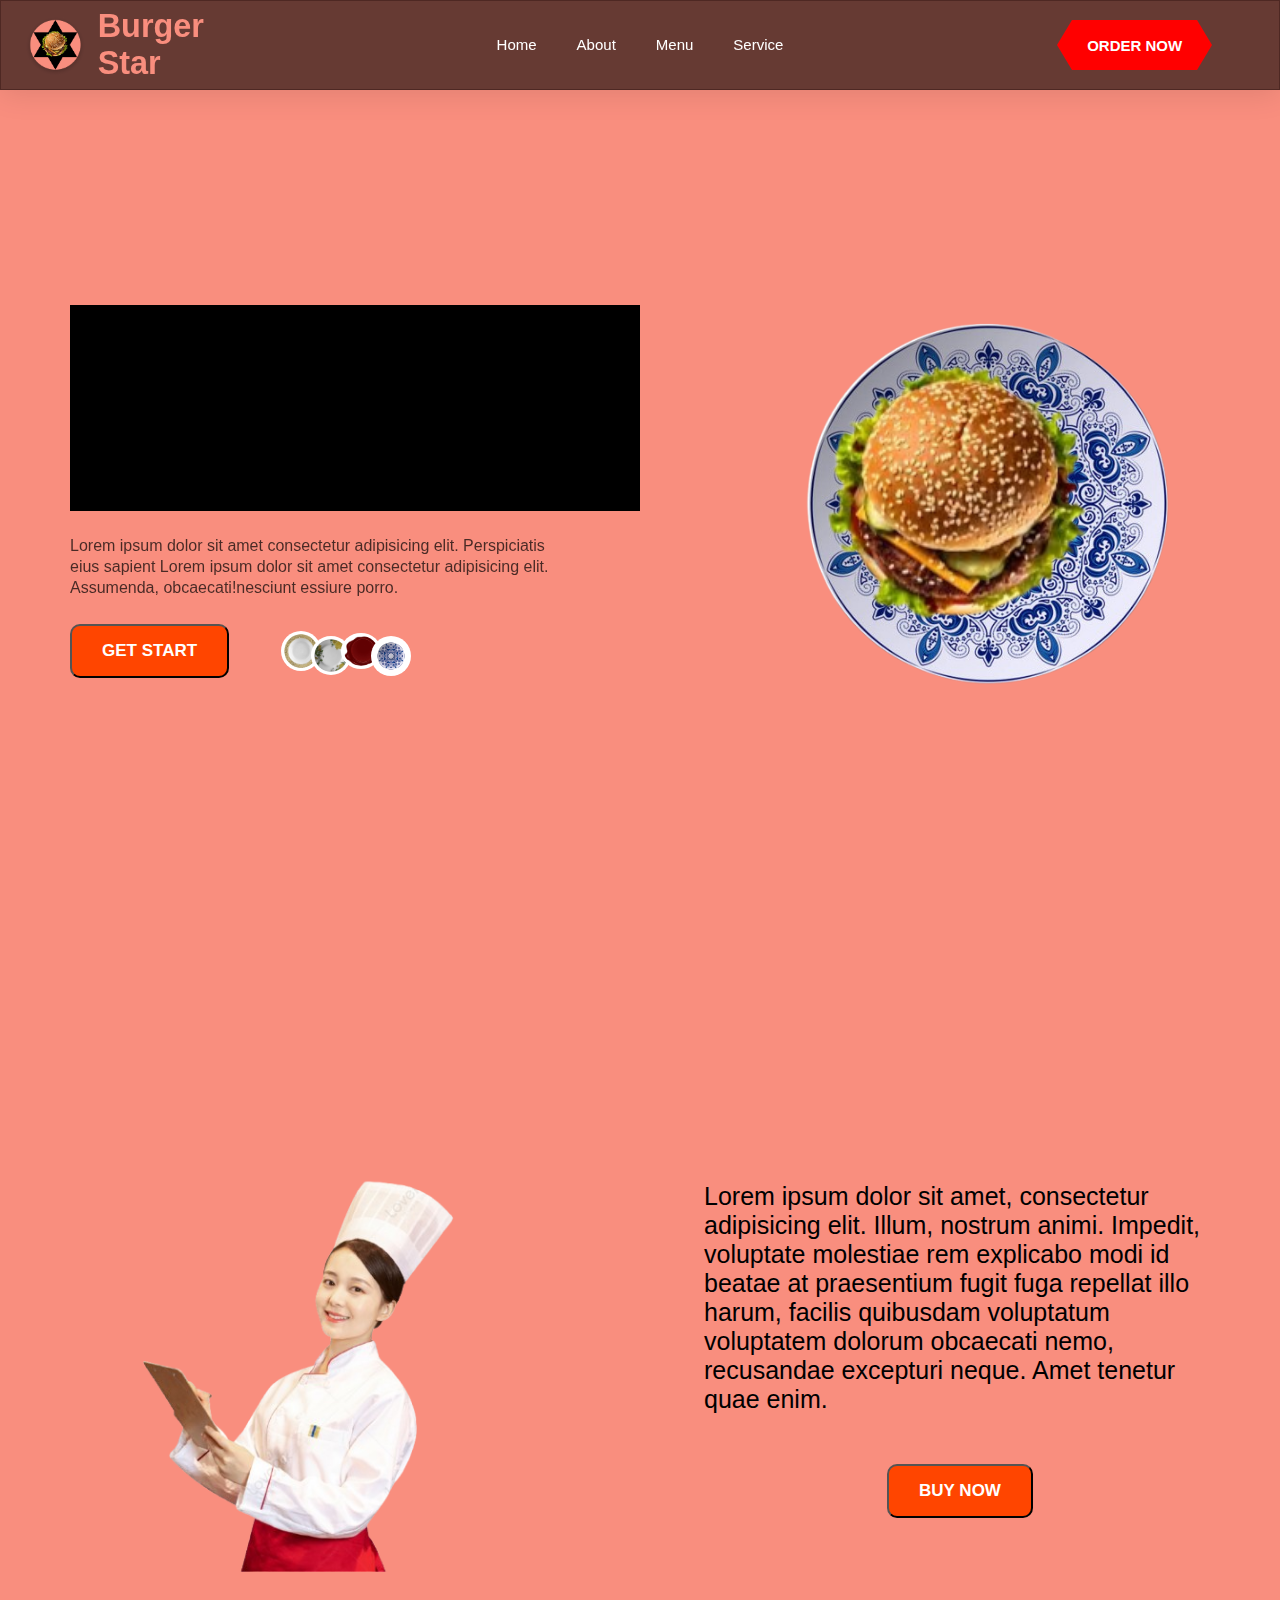
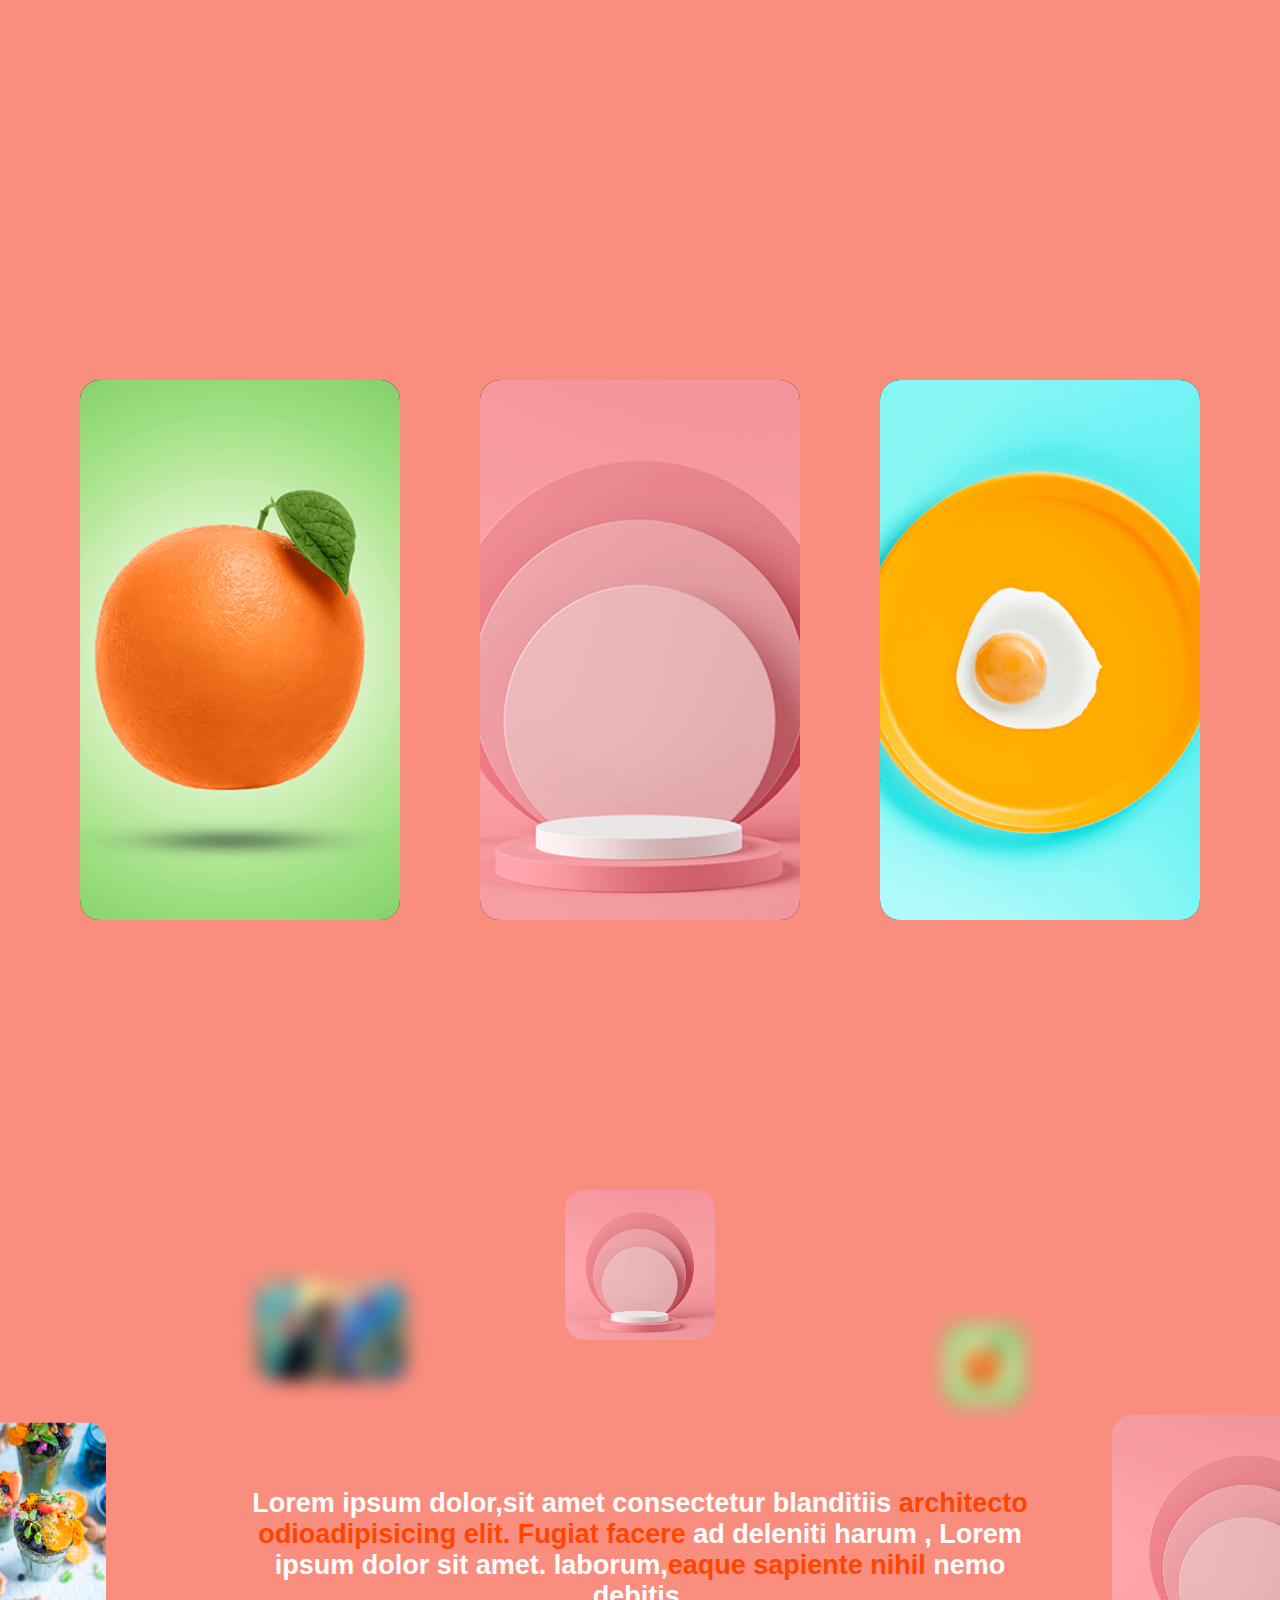
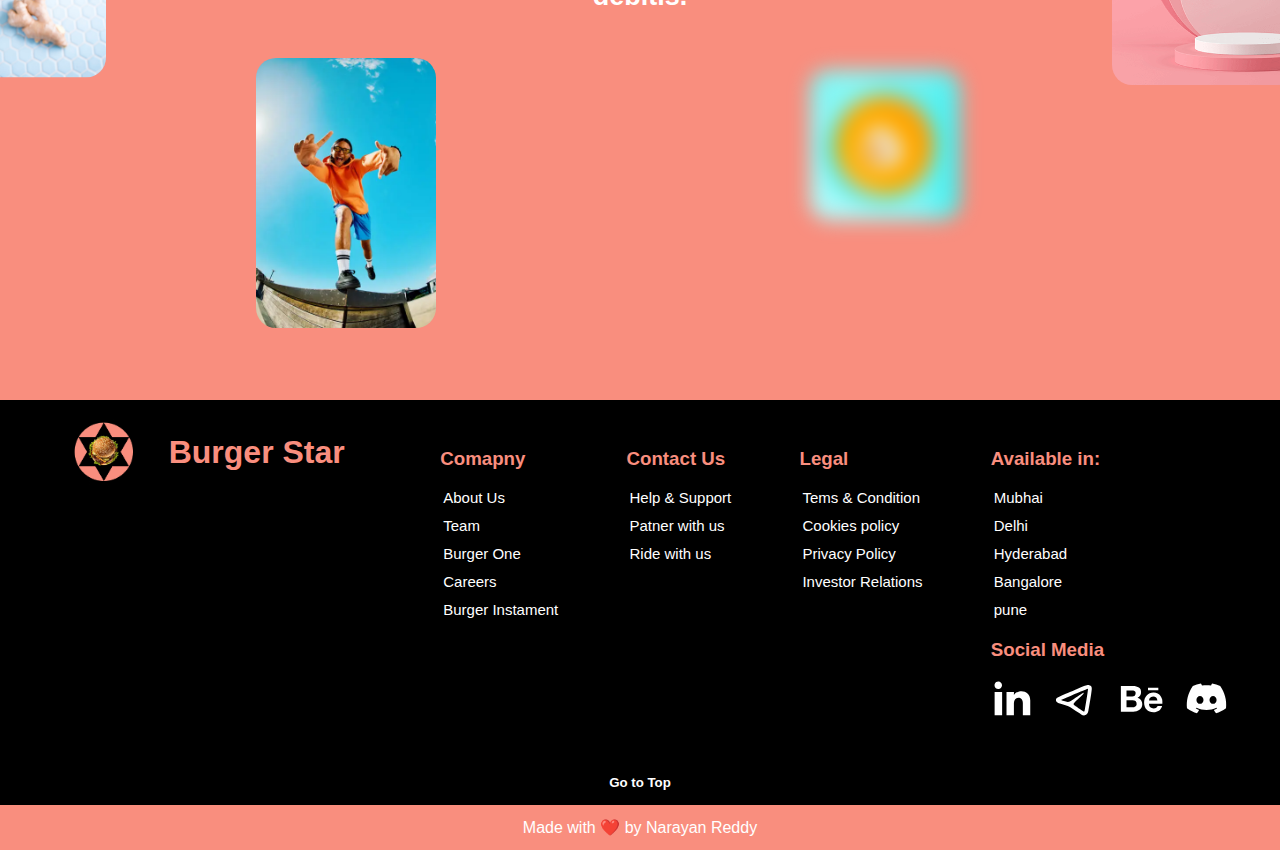
<file: restrurant/index.html>
<!DOCTYPE html>
<html lang="en">

<head>
    <meta charset="UTF-8">
    <meta name="viewport" content="width=device-width, initial-scale=1.0">
    <title>Restrurant</title>
    <link rel="stylesheet" href="style.css">
</head>

<body>
    <div class="main">
        <div id="go-to-top" class="page1">
            <div class="nav flex">
                <div class="nav-icon flex">
                    <div class="logo-burger">
                        <div class="logo-section flex">
                            <img class="logo" src="./imgaes/logo.png" alt="">
                        </div>
                        <img class="small-icon" src="./imgaes/burger.png" alt="">
                    </div>
                    <h1>Burger Star</h1>
                </div>
                <div class="menu">
                    <ul>
                        <li><a href="index.html">Home</a></li>
                        <li><a href="about.html">About</a></li>
                        <li><a href="menu.html">Menu</a></li>
                        <li><a href="#service-sec">Service</a></li>
                    </ul>
                    <div class="close-icon">
                        <img src="./imgaes/close-large-line.svg" alt="">
                    </div>
                </div>
                <div class="menu-show-btn">
                    <img src="./imgaes/menu-line.svg" alt="">
                </div>
                <div class="orderbtn flex">
                    <a class="as_btn">Order Now</a>
                </div>
            </div>
            <div class="hero-sec">
                <div class="left flex-c">
                    <div class="main-heading">
                        <h1 class="main-text">Burger Restaurant</h1>
                        <div class="rect"></div>
                    </div>
                    <p>Lorem ipsum dolor sit amet consectetur adipisicing elit. Perspiciatis <br>
                        eius sapient Lorem ipsum dolor sit amet consectetur adipisicing elit. <br>
                        Assumenda, obcaecati!nesciunt essiure porro.</p>
                    <div class="img-btn flex">
                        <button class="btn">Get start</button>
                        <div class="all-imgs flex">
                            <img class="img1" src="./imgaes/empty-plate1.png" alt="">
                            <img class="img2" src="./imgaes/empty-plate2.png" alt="">
                            <img class="img3" src="./imgaes/empty.plate3.png" alt="">
                            <img class="img4" src="./imgaes/plate.png" alt="">
                        </div>
                    </div>
                    <div class="box-sec">
                        <div class="rectangular"></div>
                    </div>
                </div>
                <div class="right">
                    <div class="plate-change">
                        <img class="plate" src="./imgaes/plate.png" alt="">
                    </div>
                    <div class="img flex">
                        <img class="burger position" src="./imgaes/burger.png" alt="">
                        <img class="burger1 position" src="./imgaes/burger1.png" alt="">
                    </div>
                </div>

            </div>
        </div>
        <div class="page2 " id="about-sec">
            <div class="left-img flex">
                <img src="./imgaes/stap-member.png" alt="">
            </div>
            <div class="right-text flex-c ">
                <h1>Lorem ipsum dolor sit amet, <span>consectetur adipisicing elit. Illum,</span> nostrum animi.
                    Impedit, voluptate
                    molestiae rem explicabo modi id beatae at praesentium fugit fuga repellat illo harum, facilis
                    quibusdam voluptatum voluptatem dolorum obcaecati nemo, recusandae excepturi neque. Amet tenetur
                    quae enim.</h1>
                <button class="btn">Buy Now</button>
            </div>
        </div>
        <div class="page4 flex" id="service-sec">
            <div class="card_container card_container1">

                <div class=" overlay1 blackoverlay flex-c">
                    <h3>Lorem ipsum <span class="span">dolor sit amet</span> consectetur.</h3>
                    <button class="btn">learn now</button>
                </div>
                <div class="card card1" index="1">
                    <img src="./imgaes/orange.png" alt="">
                </div>
            </div>
            <div class="card_container card_container2">
                <div class="card card2" index="2">
                    <img src="./imgaes/circle.png" alt="">
                </div>
                <div class="blackoverlay overlay2 flex-c">
                    <h3>Lorem ipsum <span class="span">dolor sit amet</span> consectetur.</h3>
                    <button class="btn">learn now</button>
                </div>
            </div>
            <div class="card_container card_container3">
                <div class="card card3" index="3">
                    <img src="./imgaes/egg.png" alt="">
                </div>
                <div class="blackoverlay overlay3 flex-c">
                    <h3>Lorem ipsum <span class="span">dolor sit amet</span> consectetur.</h3>
                    <button class="btn">learn now</button>
                </div>
            </div>
        </div>
        <div class="page5 flex">
            <h3>Lorem ipsum dolor,sit amet consectetur blanditiis <span> architecto odioadipisicing elit.
                    Fugiat facere</span> ad deleniti harum
                , Lorem ipsum dolor sit amet. laborum,<span>eaque sapiente nihil </span> nemo debitis.</h3>
            <img style="width:180px;" class="imgblur imgblur1" src="./imgaes/image2.webp" alt="">
            <img style="width: 150px; " class="imgblur imgblur2" src="./imgaes/circle.png" alt="">
            <img style="width:270px;" class="imgblur imgblur3" src="./imgaes/circle.png" alt="">
            <img style="width:150px;" class="imgblur imgblur4" src="./imgaes/egg.png" alt="">
            <img style="width:80px;" class="imgblur imgblur5" src="./imgaes/orange.png" alt="">
            <img style="width:150px;" class="imgblur imgblur6" src="./imgaes/image1.webp" alt="">
            <img style="width:170px;" class="imgblur imgblur7" src="./imgaes/ice-creem.avif" alt="">
        </div>
        <div class="footer-sec flex-c">
            <div class="footer-child flex">
                <div class="logo-with-name flex">
                    <div class="center-logo flex">
                        <img class="star-logo" src="./imgaes/logo.png" alt="">
                        <img class="burger-for-icon" src="./imgaes/burger.png" alt="">
                    </div>
                    <h1>Burger Star</h1>
                </div>
                <div class="footer-details">
                    <div class="company-details">
                        <h3>Comapny</h3>
                        <ul>
                            <li><a href="">About Us</a></li>
                            <li><a href="">Team</a></li>
                            <li><a href="">Burger One</a></li>
                            <li><a href="">Careers</a></li>
                            <li><a href="">Burger Instament</a></li>
                        </ul>
                    </div>
                    <div class="company-details ">
                        <h3>Contact Us </h3>
                        <ul>
                            <li><a href="">Help & Support</a></li>
                            <li><a href="">Patner with us</a></li>
                            <li><a href="">Ride with us</a></li>

                        </ul>
                    </div>
                    <div class="company-details ">
                        <h3>Legal</h3>
                        <ul>
                            <li><a href="">Tems & Condition</a></li>
                            <li><a href="">Cookies policy</a></li>
                            <li><a href="">Privacy Policy</a></li>
                            <li><a href="">Investor Relations</a></li>
                        </ul>
                    </div>
                    <div class="company-details ">
                        <h3>Available in:</h3>
                        <ul>
                            <li><a href="">Mubhai</a></li>
                            <li><a href="">Delhi</a></li>
                            <li><a href="">Hyderabad</a></li>
                            <li><a href="">Bangalore</a></li>
                            <li><a href="">pune</a></li>
                        </ul>
                        <h3 class="social-text">Social Media</h3>
                        <div class="social-media">
                            <a href=""><img src="./imgaes/linkedin-fill.svg" alt=""></a>
                            <a href=""><img src="./imgaes/telegram-2-line.svg" alt=""></a>
                            <a href=""><img src="./imgaes/behance-fill.svg" alt=""></a>
                            <a href=""><img src="./imgaes/discord-fill.svg" alt=""></a>
                        </div>
                    </div>
                </div>
            </div>
            <div class="footer-btn flex">
                <div class="h5text flex">
                    <h5 class="top"><a href="#go-to-top">Go to Top</a></h5>
                </div>
                <button class="btn top-part"><a href="#go-to-top">top</a></button>
            </div>
            <div class="footer-last-part flex">
                <p>Made with ❤️ by Narayan Reddy</p>
            </div>
        </div>
    </div>
    <script src="https://cdnjs.cloudflare.com/ajax/libs/gsap/3.12.5/gsap.min.js"
        integrity="sha512-7eHRwcbYkK4d9g/6tD/mhkf++eoTHwpNM9woBxtPUBWm67zeAfFC+HrdoE2GanKeocly/VxeLvIqwvCdk7qScg=="
        crossorigin="anonymous" referrerpolicy="no-referrer"></script>
    <script src="script.js"></script>
</body>

</html>
</file>
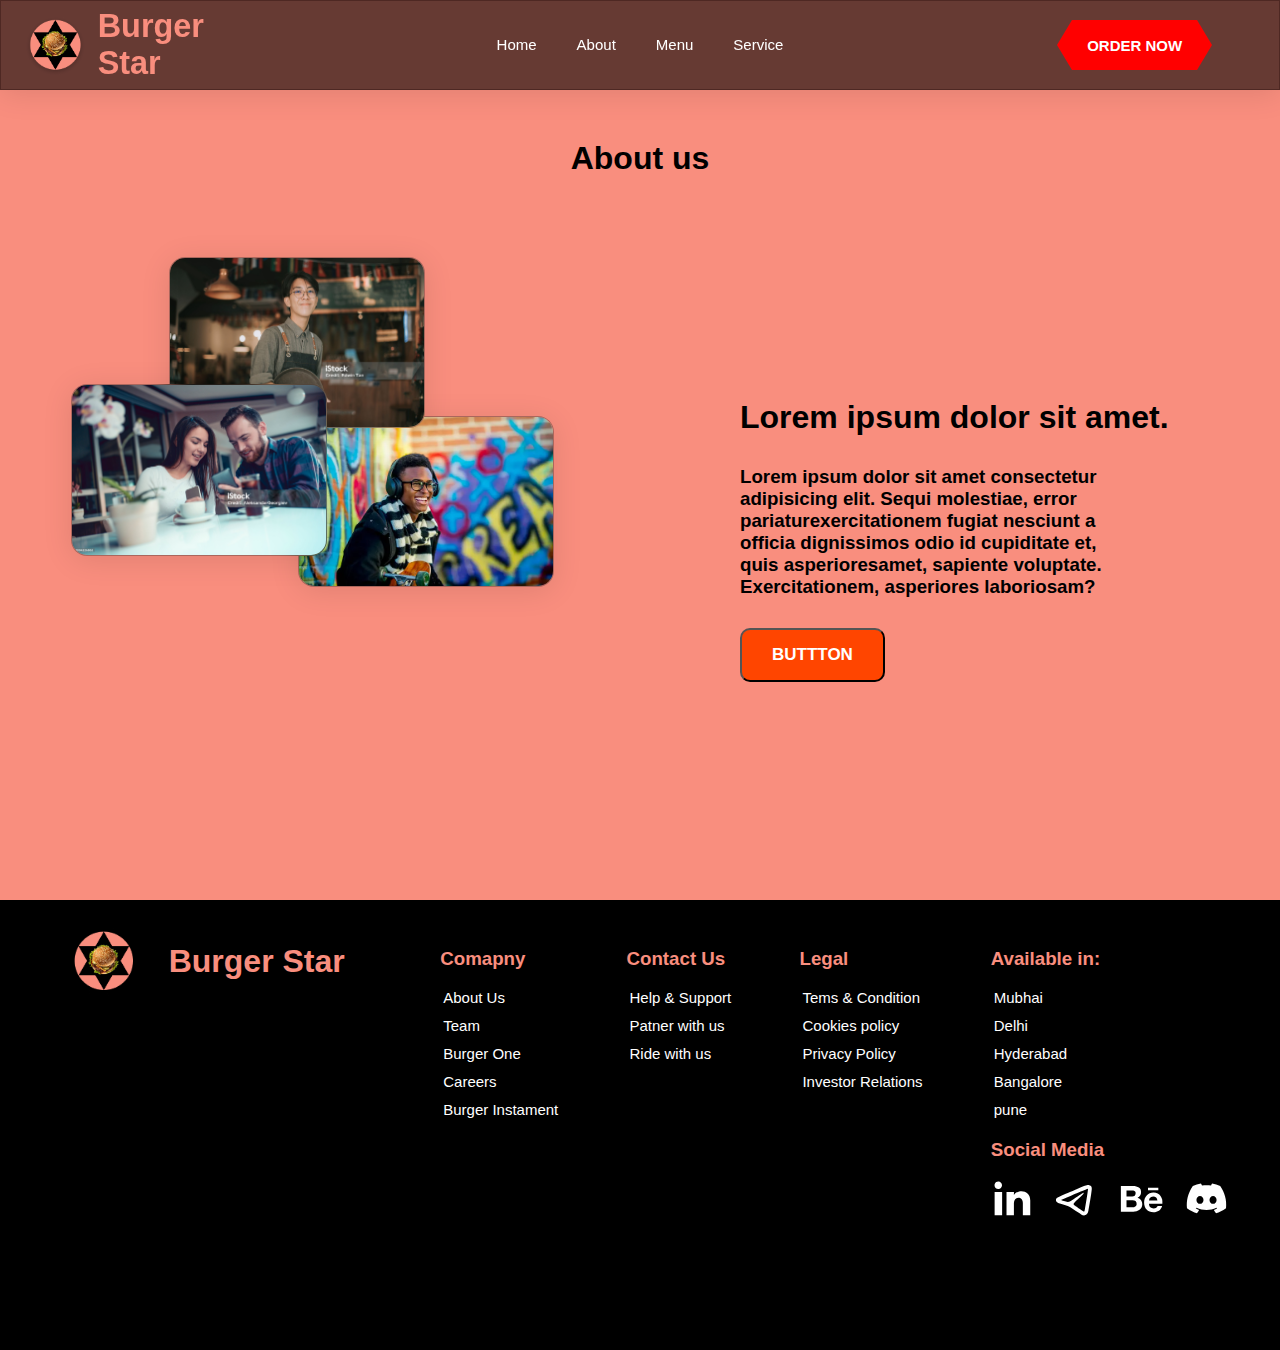
<file: restrurant/about.html>
<!DOCTYPE html>
<html lang="en">

<head>
    <meta charset="UTF-8">
    <meta name="viewport" content="width=device-width, initial-scale=1.0">
    <title>Document</title>
    <link rel="stylesheet" href="about.css">
</head>

<body>
    <div class="main">
        <div class="page1">
            <div class="nav flex">
                <div class="nav-icon flex">
                   <div class="logo-burger">
                   <div class="logo-section flex">
                    <img class="logo" src="./imgaes/logo.png" alt="">
                   </div>
                    <img class="small-icon" src="./imgaes/burger.png" alt="">
                   </div>
                    <h1>Burger Star</h1>
                </div>
                <div class="menu">
                    <ul>
                        <li><a href="index.html">Home</a></li>
                        <li><a href="about.html">About</a></li>
                        <li><a href="menu.html">Menu</a></li>
                        <li><a href="#service-sec">Service</a></li>
                    </ul>
                </div>
                <div class="orderbtn flex">
                    <a class="as_btn">Order Now</a>
                </div>
            </div>
            <div class="middle flex">
                <a href="">
                    <h1 class="about-name">About us</h1>
                </a>
            </div>
            <div class="hero-sec">
                <div class="left">
                    <img class=" image image1" src="./imgaes/image1.webp" alt="">
                    <img class=" image image2" src="./imgaes/image4.jpg" alt="">
                    <img class=" image image3" src="./imgaes/image3.jpg" alt="">
                </div>
                <div class="right flex-c">
                    <h1>Lorem ipsum dolor sit amet.</h1>
                    <h3>Lorem ipsum dolor sit amet consectetur adipisicing elit. Sequi molestiae, error
                        pariaturexercitationem fugiat nesciunt a officia dignissimos odio id cupiditate et, quis
                        asperioresamet, sapiente voluptate. Exercitationem, asperiores laboriosam?</h3>
                    <button class="btn">buttton</button>
                </div>
            </div>
        </div>
        <div class="footer-sec flex">
            <div class="logo-with-name flex">
                <div class="center-logo flex">
                 <img class="star-logo" src="./imgaes/logo.png" alt="">
                 <img class="burger-for-icon" src="./imgaes/burger.png" alt="">
                </div>
                 <h1>Burger Star</h1>
             </div>
            <div class="footer-details flex">
                <div class="company-details ">
                    <h3>Comapny</h3>
                    <ul>
                        <li><a href="">About Us</a></li>
                        <li><a href="">Team</a></li>
                        <li><a href="">Burger One</a></li>
                        <li><a href="">Careers</a></li>
                        <li><a href="">Burger Instament</a></li>
                    </ul>
                </div>
                <div class="company-details ">
                    <h3>Contact Us </h3>
                    <ul>
                        <li><a href="">Help & Support</a></li>
                        <li><a href="">Patner with us</a></li>
                        <li><a href="">Ride with us</a></li>

                    </ul>
                </div>
                <div class="company-details ">
                    <h3>Legal</h3>
                    <ul>
                        <li><a href="">Tems & Condition</a></li>
                        <li><a href="">Cookies policy</a></li>
                        <li><a href="">Privacy Policy</a></li>
                        <li><a href="">Investor Relations</a></li>
                    </ul>
                </div>
                <div class="company-details ">
                    <h3>Available in:</h3>
                    <ul>
                        <li><a href="">Mubhai</a></li>
                        <li><a href="">Delhi</a></li>
                        <li><a href="">Hyderabad</a></li>
                        <li><a href="">Bangalore</a></li>
                        <li><a href="">pune</a></li>
                    </ul>
                    <h3 class="social-text">Social Media</h3>
                   <div class="social-media">
                    <a href=""><img src="./imgaes/linkedin-fill.svg" alt=""></a>
                    <a href=""><img src="./imgaes/telegram-2-line.svg" alt=""></a>
                    <a href=""><img src="./imgaes/behance-fill.svg"alt=""></a>
                   <a href=""><img src="./imgaes/discord-fill.svg" alt=""></a>
                   </div>
                </div>
            </div>
        </div>
    </div>
    <script src="script.js"></script>
</body>

</html>
</file>
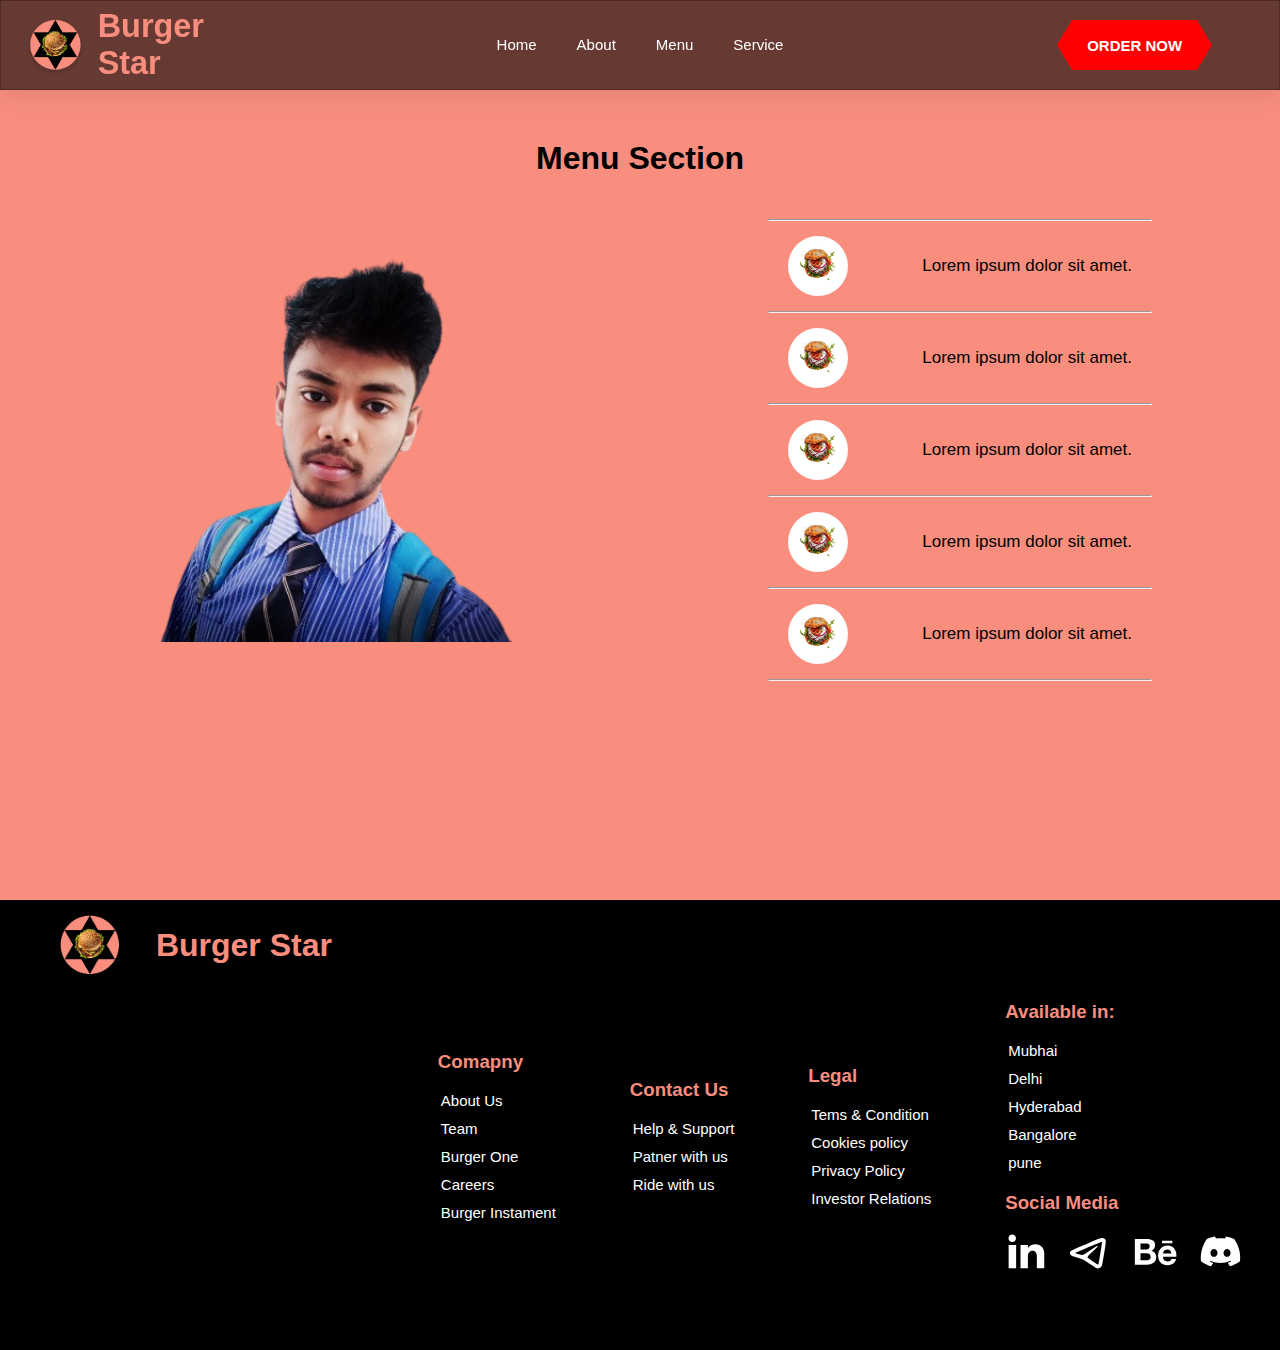
<file: restrurant/menu.html>
<!DOCTYPE html>
<html lang="en">
<head>
    <meta charset="UTF-8">
    <meta name="viewport" content="width=device-width, initial-scale=1.0">
    <title>Document</title>
    <link rel="stylesheet" href="style.css">
</head>
<body>
    <div class="main">
        <div class="page1">
            <div class="nav flex">
                <div class="nav-icon flex">
                   <div class="logo-burger">
                   <div class="logo-section flex">
                    <img class="logo" src="./imgaes/logo.png" alt="">
                   </div>
                    <img class="small-icon" src="./imgaes/burger.png" alt="">
                   </div>
                    <h1>Burger Star</h1>
                </div>
                <div class="menu">
                    <ul>
                        <li><a href="index.html">Home</a></li>
                        <li><a href="about.html">About</a></li>
                        <li><a href="menu.html">Menu</a></li>
                        <li><a href="#service-sec">Service</a></li>
                    </ul>
                </div>
                <div class="orderbtn flex">
                    <a class="as_btn">Order Now</a>
                </div>
            </div>
            <div class="middle flex">
                <a href="">
                    <h1 class="about-name">Menu Section</h1>
                </a>
            </div>
            <div class="page3" id="menu-sec">
                <div class="menu-img flex">
                    <img src="./imgaes/img.png" alt="">
                </div>
                <div class="menu-details flex-c">
                    <hr>
                    <div class="menu-child ">
                        <div class="box flex">
                            <img src="./imgaes/burger1.png" alt="">
                        </div>
                        <h3>Lorem ipsum dolor sit amet.</h3>
                    </div>
                    <hr>
                    <div class="menu-child ">
                        <div class="box flex">
                            <img src="./imgaes/burger1.png" alt="">
                        </div>
                        <h3>Lorem ipsum dolor sit amet.</h3>
                    </div>
                    <hr>
                    <div class="menu-child ">
                        <div class="box flex">
                            <img src="./imgaes/burger1.png" alt="">
                        </div>
                        <h3>Lorem ipsum dolor sit amet.</h3>
                    </div>
                    <hr>
                    <div class="menu-child ">
                        <div class="box flex">
                            <img src="./imgaes/burger1.png" alt="">
                        </div>
                        <h3>Lorem ipsum dolor sit amet.</h3>
                    </div>
                    <hr>
                    <div class="menu-child ">
                        <div class="box flex">
                            <img src="./imgaes/burger1.png" alt="">
                        </div>
                        <h3>Lorem ipsum dolor sit amet.</h3>
                    </div>
                    <hr>
        
                </div>
            </div>
        </div>
        <div class="footer-sec flex">
            <div class="logo-with-name flex">
                <div class="center-logo flex">
                 <img class="star-logo" src="./imgaes/logo.png" alt="">
                 <img class="burger-for-icon" src="./imgaes/burger.png" alt="">
                </div>
                 <h1>Burger Star</h1>
             </div>
            <div class="footer-details flex">
                <div class="company-details ">
                    <h3>Comapny</h3>
                    <ul>
                        <li><a href="">About Us</a></li>
                        <li><a href="">Team</a></li>
                        <li><a href="">Burger One</a></li>
                        <li><a href="">Careers</a></li>
                        <li><a href="">Burger Instament</a></li>
                    </ul>
                </div>
                <div class="company-details ">
                    <h3>Contact Us </h3>
                    <ul>
                        <li><a href="">Help & Support</a></li>
                        <li><a href="">Patner with us</a></li>
                        <li><a href="">Ride with us</a></li>

                    </ul>
                </div>
                <div class="company-details ">
                    <h3>Legal</h3>
                    <ul>
                        <li><a href="">Tems & Condition</a></li>
                        <li><a href="">Cookies policy</a></li>
                        <li><a href="">Privacy Policy</a></li>
                        <li><a href="">Investor Relations</a></li>
                    </ul>
                </div>
                <div class="company-details ">
                    <h3>Available in:</h3>
                    <ul>
                        <li><a href="">Mubhai</a></li>
                        <li><a href="">Delhi</a></li>
                        <li><a href="">Hyderabad</a></li>
                        <li><a href="">Bangalore</a></li>
                        <li><a href="">pune</a></li>
                    </ul>
                    <h3 class="social-text">Social Media</h3>
                   <div class="social-media">
                    <a href=""><img src="./imgaes/linkedin-fill.svg" alt=""></a>
                    <a href=""><img src="./imgaes/telegram-2-line.svg" alt=""></a>
                    <a href=""><img src="./imgaes/behance-fill.svg"alt=""></a>
                   <a href=""><img src="./imgaes/discord-fill.svg" alt=""></a>
                   </div>
                </div>
            </div>
        </div>
    </div>
  
</body>
</html>
</file>
<file: restrurant/style.css>
* {
    margin: 0;
    padding: 0;
    box-sizing: border-box;
    font-family: sans-serif;
}

body,
html {
    width: 100%;
    height: 100%;
    scroll-behavior: smooth;
}

.flex {
    display: flex;
    align-items: center;
    justify-content: center;
}

.flex-c {
    display: flex;
    align-items: center;
    justify-content: center;
    flex-direction: column;
}

.span {
    color: orangered;
}

.btn {
    padding: 15px 30px;
    font-size: 17px;
    color: white;
    font-weight: 700;
    background-color: orangered;
    border-radius: 10px;
    cursor: pointer;
    text-transform: uppercase;
}

.btn:hover {
    background-color: white;
    color: orangered;
    border: 3px solid orangered;
}

.posi {
    position: absolute;
    top: 50%;
    left: 50%;
    transform: translate(-50%, -50%);
}

.main {
    position: relative;
    overflow: hidden;
}

.page1 {
    width: 100%;
    height: 100vh;
    background-color: rgb(249, 142, 126);
    position: relative;
    display: flex;
    flex-direction: column;
}

.nav {
    width: 100%;
    height: 10%;
    background-color: rgba(0, 0, 0, 0.593);
    /* From https://css.glass */
    box-shadow: 0 4px 30px rgba(0, 0, 0, 0.1);
    backdrop-filter: blur(13.8px);
    -webkit-backdrop-filter: blur(13.8px);
    border: 1px solid rgba(22, 0, 0, 0.31);
    color: white;
    padding: 0 30px;
    position: fixed;
    z-index: 99;
}

.nav .nav-icon {
    width: 20%;
    height: 100%;
    display: flex;
    align-items: center;
}

.logo-burger {
    width: 20%;
    height: 100%;
    position: relative;
    margin-right: 2vh;
}

.logo-section {
    width: 100%;
    height: 100%;
}

.logo {
    width: 7.6vh;
    animation: rotate 15s linear infinite;

}

.logo-burger .small-icon {
    width: 4vh;
    position: absolute;
    top: 50%;
    left: 50%;
    transform: translate(-50%, -50%);
}

.nav-icon h1 {
    color: rgb(249, 142, 126);
    font-size: 3.6vh;
}

.menu {
    width: 60%;
    height: 100%;
    position: relative;
}

.menu ul {
    width: 100%;
    height: 100%;
    list-style: none;
    display: flex;
    align-items: center;
    justify-content: center;

}

.menu .close-icon {
    position: absolute;
    top: 4%;
    left: 50%;
    transform: translateX(-50%);
    width: 4vh;
    display: none;
}

.menu .close-icon img {
    width: 100%;
    background-color: black;
    padding: 0.2vh;
    border-radius: 50%;
}

.menu-show-btn {
    display: none;
    width: 20%;
    display: flex;
    justify-content: center;
    align-items: center;
}

.menu-show-btn img {
    width: 4vh;
    background-color: black;
    padding: 0.2vh;
    border-radius: 50%;
}

ul li a {
    text-decoration: none;
    padding: 0 20px;
    font-size: 15px;
    color: white;
}

ul li a:hover {
    color: rgb(249, 142, 126);

}

.orderbtn {
    width: 20%;
    height: 100%;
}

.as_btn {

    height: 50px;
    /* background-color: #ff7010; */
    background-color: red;

    font-size: 15px;
    text-transform: uppercase;
    display: inline-flex;
    align-items: center;
    padding: 0 15px;
    position: relative;
    margin-left: 15px;
    border: none !important;
    outline: none;
    -webkit-user-select: none;
    -ms-user-select: none;
    user-select: none;
    color: white;
    font-weight: 600;
    text-decoration: none;
    cursor: pointer;
}

.as_btn::before {
    content: "";
    position: absolute;
    top: 0;
    bottom: 0;
    border-top: 25px solid transparent;
    border-bottom: 25px solid transparent;
    /* border-right: 15px solid #ff7010; */
    border-right: 15px solid red;
    right: 100%;
    border-left: none;
    box-sizing: border-box;
}

.as_btn::after {
    content: "";
    position: absolute;
    left: 100%;
    top: 0;
    bottom: 0;
    border-top: 25px solid transparent;
    border-bottom: 25px solid transparent;
    /* border-left: 15px solid #ff7010; */
    border-left: 15px solid red;

    box-sizing: border-box;
}

.hero-sec {
    width: 100%;
    height: 88%;
    position: absolute;
    bottom: 0;
    display: flex;
}

.left {
    width: 50%;
    height: 100%;
    align-items: start;
    padding-left: 70px;
    gap: 25px;
}

.main-heading {
    overflow: hidden;
    position: relative;
}

.rect {
    position: absolute;
    top: 0;
    width: 100%;
    height: 100%;
    background-color: black;
}

.left .main-text {
    font-size: 10vh;
    font-weight: 300;
    overflow: hidden;
}

.left p {
    line-height: 1.3;
    opacity: 0.7;
}

.img-btn {
    column-gap: 60text
}

.img-btn button {
    margin-right: 62px;
}

.all-imgs img {
    width: 40px;
    background-color: #fff;
    padding: 3px;
    border-radius: 50%;
    margin-left: -10px;
    cursor: pointer;
}

.all-imgs img:nth-child(2) {
    margin-top: 10px;
}

.all-imgs img:nth-last-child(1) {
    margin-top: 10px;
}

.right {
    width: 50%;
    height: 100%;
    position: absolute;
    right: 0;
    display: flex;
    align-items: center;
    justify-content: center;
}

.plate-change {
    width: 100%;
    display: flex;
    align-items: center;
    justify-content: center;
    position: absolute;
}

.right .plate {
    width: 70%;
    border-radius: 50%;
    animation-name: rotate;
    animation-duration: 70s;
    animation-timing-function: linear;
    animation-iteration-count: infinite;
    position: absolute;
    /* background-color: red; */
    /* box-shadow: 0 0 1px 1px black; */
}

.img {
    width: 50%;
    height: 60%;
    /* border-radius: 100%; */
    /* background-color: rgb(0, 255, 0); */
    position: relative;
    z-index: 20;
    animation-name: rotate;
    animation-duration: 20s;
    animation-timing-function: linear;
    animation-iteration-count: infinite;
    animation-direction: reverse;
}

.burger {
    width: 80%;
    transition: all ease-in-out 2s;
    z-index: 21;
    pointer-events: none;

}

.burger1 {
    width: 80%;
    display: none;
    transition: all ease-in-out 2s;
    z-index: 22;
    pointer-events: none;

}

@keyframes rotate {
    0% {
        rotate: 0deg;
    }

    100% {
        rotate: 360deg;
    }
}

.page2 {
    width: 100%;
    height: 100vh;
    background-color: rgb(249, 142, 126);
    display: flex;
}

.left-img {
    width: 50%;
    height: 100%;
}

.left-img img {
    width: 80%;
}

.right-text {
    width: 50%;
    height: 100%;
    row-gap: 50px;
}

.right-text h1 {
    font-weight: 500;
    font-size: 25px;
    width: 80%;
}

.page3 {
    width: 100%;
    height: 100vh;
    background-color: rgb(249, 142, 126);
    display: flex;
}

.menu-img {
    width: 50%;
    height: 100%;
}

.menu-img img {
    width: 60%;
}

.menu-details {
    width: 50%;
    height: 100%;
    /* background-color: red; */
}

.menu-details hr {
    width: 60%;
    color: black;

}

.menu-child {
    width: 60%;
    height: 10%;
    /* background-color: crimson; */
    display: flex;
    justify-content: space-between;
    align-items: center;
    padding: 0 20px;
}

.box {
    width: 60px;
    height: 60px;
    background-color: #fff;
    border-radius: 50%;

}

.box img {
    width: 40px;
    object-fit: cover;
}

.menu-child h3 {
    font-size: 17px;
    font-weight: 400;
    color: black;
}

.middle {
    width: 100%;
    height: 15%;
    /* background-color: red; */
    position: absolute;
    top: 10.1%;
}

.middle a {
    text-decoration: none;
    color: rgb(0, 0, 0);
    /* list-style: none; */
}

.page4 {
    width: 100%;
    height: 100vh;
    background-color: rgb(249, 142, 126);
    justify-content: space-evenly;
}

.card_container {
    width: 25%;
    height: 60%;
    /* background-color: #fff; */
    position: relative;

}

.card {
    width: 100%;
    height: 100%;
    position: absolute;
    background-color: black;
    border-radius: 20px;
    overflow: hidden;
    z-index: 2;
}

.card img {
    width: 100%;
    height: 100%;
    object-fit: cover;
}

.blackoverlay {
    width: 100%;
    height: 100%;
    position: absolute;
    background-color: rgba(255, 68, 0, 0.447);
    justify-content: end;
    align-items: start;
    border-radius: 20px;
    row-gap: 20px;
    padding-left: 30px;
    padding-bottom: 30px;
    transition: all linear 1s;
    z-index: 3;
    display: none;
}


/* .card_container1 .top1{
 opacity: 1;
 transition: all ease-in-out 0.1s;
 top:0;
}
.card_container2 .top2{
    opacity: 1;
    transition: all ease-in-out 1s;
    top: 0%;
   }
    .card_container3 .top3{
    opacity: 1;
    transition: all ease-in-out 1s;
    top: 0%;
   } */
.blackoverlay h3 {
    font-size: 25px;
    color: white;
    font-weight: 600;
    width: 90%;
    /* background-color: red; */
}

.page5 {
    width: 100%;
    height: 100vh;
    position: relative;
    background-color: rgb(249, 142, 126);
}

.page5 h3 {
    width: 62%;
    font-weight: 600;
    font-size: 27px;
    color: white;
    text-align: center;
}

.card1:hover .overlay1 {
    width: 100%;
}

.page5 span {
    color: orangered;
}

.imgblur {
    position: absolute;
    border-radius: 20px;
    transition: all ease-in-out 0.5s;
}

.imgblur7 {
    top: 50%;
    transform: translateY(-50%);
    left: -5%;
}

.imgblur6 {
    top: 20%;
    left: 20%;
    filter: blur(9px);
}

.imgblur5 {
    top: 25%;
    right: 20%;
    filter: blur(10px);
}

.imgblur4 {
    bottom: 20%;
    right: 25%;
    filter: blur(10px);
}

.imgblur3 {
    right: -8%;
    top: 50%;
    transform: translateY(-50%);
}

.imgblur2 {
    top: 10%;
    left: 50%;
    transform: translateX(-50%);
}

.imgblur1 {
    bottom: 8%;
    left: 20%;
}

.imgblur:hover {
    filter: blur(0px);
    scale: 1.2;
}

.footer-sec {
    width: 100%;
    height: 50vh;
    background-color: black;
    justify-content: space-between;
    align-items: start;
}

.footer-child {
    width: 100%;
    height: 80%;
    align-items: start;
    padding: 20px;

}

.logo-with-name {
    position: relative;
    width: 30%;
    height: 20%;
}

.center-logo {
    width: 20%;
    height: 100%;
    margin-right: 3vh;
}

.star-logo {
    width: 80px;
}

.burger-for-icon {
    position: absolute;
    width: 42px;


}

.logo-with-name h1 {
    color: rgb(249, 142, 126);
}

.footer-details {
    width: 70%;
    height: 100%;
    display: flex;
    justify-content: space-evenly;
}

.company-details {
    /* background-color: #5b2929; */
    margin-top: 28px;
}

.company-details ul {
    padding-top: 14px;
    /* background-color: red; */
}

.company-details ul li {
    text-decoration: none;
    list-style: none;
    padding: 5px 0;
}

.company-details h3 {
    padding-left: 17px;
    color: rgb(249, 142, 126);
}

.company-details ul li a {
    color: white;
    cursor: pointer;
}

.social-text {
    padding-top: 15px;
}

.social-media {
    display: flex;
    column-gap: 20px;
    margin-left: 15px;
    margin-top: 15px;
}

.social-media a {
    width: 5vh;
    /* background-color: blue; */
}

.company-details ul li a:hover {
    color: rgb(249, 142, 126);
}

.footer-last-part {
    width: 100%;
    height: 10%;
    background-color: rgb(249, 142, 126);
}

.footer-btn {
    width: 100%;
    height: 10%;
    position: relative;
    /* background-color: #fff; */
}

.h5text {
    position: absolute;
    top: 0;
    width: 100%;
    height: 100%;
    /* background-color: rgb(33, 33, 41); */
    z-index: 2;

}

.h5text h5 {
    color: white;
    cursor: pointer;
    background-color: rgba(0, 0, 0, 0.979);
    z-index: 4;
    /* height: 100%; */
    width: 10%;
    padding: 10px 5px;
    text-align: center;
}

.h5text h5 a {
    text-decoration: none;
    color: white;
}

.h5text h5:hover {
    text-decoration: #fff;
}

.footer-btn .btn {
    font-size: 10px;
    padding: 10px;
    position: absolute;
    left: 50%;
    transform: translateX(-50%);
    z-index: 3;
    transition: all linear 1s;
    cursor: pointer;
    pointer-events: visible;
    opacity: 0;
}

.footer-btn .top-btn {
    left: 60%;
    transition: all linear 1s;
}

.footer-last-part p {
    color: #fff;
    font-weight: 500;
    text-align: center;
}

@media (max-width:800px) {
    .nav {
        padding: 0 56px;
        justify-content: space-between;
    }

    .logo-burger {
        margin-right: 0;
    }

    .nav-icon {
        margin-left: 10px;
    }

    .nav-icon h1 {
        font-size: 2.5vh;
        margin-left: 24px;
    }

    .menu {
        position: absolute;
        top: 0;
        left: -1%;
        background-color: black;
        height: 1016%;
        display: none;
    }

    .menu ul {
        flex-direction: column;
        align-items: start;
        width: 100%;
        justify-content: start;
        height: 50%;
        position: absolute;
        top: 0;
        /* left: -131px; */
        padding: 25px 22px;
        margin-top: 37px;
    }

    .menu .close-icon {
        position: absolute;
        top: 20px;
        left: 50%;
        transform: translateX(-50%);
    }

    .menu .close-icon img {
        width: 60%;

    }

    .menu ul li {
        margin: 20px;
    }

    .menu ul li::after {
        content: "";
        position: absolute;
        height: 1px;
        left: 1px;
        right: 1%;
        margin-top: 47px;
        ;
        background-color: white;
    }

    .menu ul li a {
        font-size: 2.6vh;
    }

    .menu-show-btn {
        display: flex;
        justify-self: center;
        align-items: center;
        width: auto;
        margin: 0 20px;
    }

    .menu-show-btn .show {
        display: flex;
    }

    .menu .close-icon {
        display: flex;
        width: 17%;
    }

    .left {
        width: 100%;
        height: 50%;
        padding-left: 4vh;
        position: absolute;
        bottom: 0;
    }

    .left .main-text {
        font-size: 5vh;
    }

    .left p {
        width: 71%;
    }

    .img {
        width: 79%;
        height: 79%;
    }

    .right {
        width: 100%;
        height: 50%;
        /* bottom: 0; */
    }

    .right .plate {
        width: 90%;
    }

    .page2 {
        flex-direction: column;
    }

    .left-img {
        width: 100%;
        height: 50%;
    }

    .left-img img {
        width: 100%;
    }

    .right-text {
        width: 100%;
        height: 50%;
    }

    .right-text h1 {
        font-size: 21px;
    }

    .page4 {
        flex-direction: column;
        row-gap: 2vh;
    }

    .card_container {
        width: 58%;
        height: 30%;
    }

    .blackoverlay {
        display: block !important;
    }

    .blackoverlay h3 {
        font-size: 19px;
        margin-top: 17vh;
    }

    .blackoverlay .btn {
        padding: 10px 20px;
        margin-top: 1vh;
        margin-left: 19px;
    }

    .page5 h3 {
        font-size: 16px;
    }

    .imgblur3 {
        width: 185px !important;
        right: -25%;
    }

    .imgblur7 {
        width: 123px !important;
        left: -10%;
    }

    .imgblur6 {
        top: 26%;
        left: 11%;
        filter: blur(0);
    }

    .imgblur5 {
        top: 23%;
        right: 9%;
        filter: blur(0);

    }

    .imgblur2 {
        top: 7%;
        filter: blur(0);
    }

    .imgblur4 {
        bottom: 21%;
        right: 16%;
        filter: blur(0);
        width: 127px !important;
    }

    .imgblur1 {
        bottom: 8%;
        left: 8%;
        width: 153px !important;
    }

    .footer-child {
        flex-direction: column;
    }

    .logo-with-name {
        width: 100%;
        height: 50%;
        margin-top: 7vh;
    }

    .footer-details {
        flex-direction: column;
        /* align-items: center; */
        width: 100%;
        margin-left: 4vh;
    }

    .footer-sec {
        height: 120vh;
    }

    .company-details h3 {
        font-size: 2.5vh;
    }

    .h5text .top {
        width: 50%;
        position: absolute;
        bottom: 0;
    }

    .footer-btn .top-btn {
        display: none;
    }

    .footer-last-part {
        height: 5%;
    }

}
</file>
<file: restrurant/about.css>
*{
    margin: 0;
    padding: 0;
    box-sizing: border-box;
    font-family: sans-serif;
}

body,html{
    width: 100%;
    height: 100%;
  scroll-behavior: smooth;
}
.flex{
    display: flex;
    align-items: center;
    justify-content: center;
}
.flex-c{
    display: flex;
    align-items: center;
    justify-content: center;
    flex-direction: column;
}
.btn{
    padding: 15px 30px ;
    font-size: 17px;
    color: white;
    font-weight: 700;
    background-color: orangered;
    border-radius: 10px;
    cursor: pointer;
    text-transform: uppercase;
}
.btn:hover{
    background-color: white;
    color: orangered;
    border: 3px solid orangered;
}
.posi{
    position: absolute;
    top: 50%;
    left: 50%;
    transform: translate(-50%,-50%);
}
.main{
    position: relative;
    overflow: hidden;
}
.page1{
    width: 100%;
    height: 100vh;
    background-color: rgb(249, 142, 126);
    position:relative;
   display: flex;
   flex-direction: column;
}
.nav{
    width: 100%;
    height: 10%;
    background-color: rgba(0, 0, 0, 0.593);
    /* From https://css.glass */
box-shadow: 0 4px 30px rgba(0, 0, 0, 0.1);
backdrop-filter: blur(13.8px);
-webkit-backdrop-filter: blur(13.8px);
border: 1px solid rgba(22, 0, 0, 0.31);
    position: absolute;
    color: white;
    padding: 0 30px;
    position: fixed;
    z-index: 99;
}
.nav .nav-icon{
    width: 20%;
    height: 100%;
   display: flex;
   align-items: center;
}
.logo-burger{
    width: 20%;
    height: 100%;
    position: relative;
    margin-right: 2vh;
}
.logo-section{
    width: 100%;
    height: 100%;
}
 .logo{
    width: 7.6vh;
  animation: rotate 15s linear  infinite  ;

}
.logo-burger .small-icon{
    width: 4vh;
    position: absolute;
    top: 50%;
    left: 50%;
    transform: translate(-50%,-50%);
}
.nav-icon h1{
   color:rgb(249, 142, 126) ;
   font-size: 3.6vh;
}

.menu{
    width: 60%;
    height: 100%;
}
.menu ul{
    width: 100%;
    height: 100%;
    list-style: none;
    display: flex;
    align-items: center;
    justify-content: center;
   
}
ul li a{
    text-decoration: none;
    padding: 0 20px;
    font-size: 15px;
    color: white;
}
 ul li a:hover{
    color:rgb(249, 142, 126) ;

}
.orderbtn{
    width: 20%;
    height: 100%;
}

.as_btn{
    
    height: 50px;
    /* background-color: #ff7010; */
    background-color: red;

    font-size: 15px;
    text-transform: uppercase;
    display: inline-flex;
    align-items: center;
    padding: 0 15px;
    position: relative;
    margin-left: 15px;
    border: none !important;
    outline: none;
    -webkit-user-select: none;
    -ms-user-select: none;
    user-select: none;
    color: white;
    font-weight: 600;
    text-decoration: none;
    cursor: pointer;
}

.as_btn::before{
    content: "";
    position: absolute;
    top: 0;
    bottom: 0;
    border-top: 25px solid transparent;
    border-bottom: 25px solid transparent;
    /* border-right: 15px solid #ff7010; */
    border-right: 15px solid red ;
    right: 100%;
    border-left: none;
    box-sizing: border-box;
}

.as_btn::after{
    content: "";
    position: absolute;
    left: 100%;
    top: 0;
    bottom: 0;
    border-top: 25px solid transparent;
    border-bottom: 25px solid transparent;
    /* border-left: 15px solid #ff7010; */
    border-left: 15px solid red ;

    box-sizing: border-box;
}
.middle{
    width: 100%;
    height: 15%;
    /* background-color: red; */
    position: absolute;
    top: 10.1%;
}
.middle a{
    text-decoration: none;
    color: rgb(0, 0, 0);
    /* list-style: none; */
}
.hero-sec{
    width: 100%;
    height: 80%;
    position: absolute;
    bottom: 0;
    display: flex;

}
.about-name{
    text-align: center;
}
.left{
    width: 50%;
    height: 100%;
    position: relative;

}

.image{
    width: 40%;
    /* height: 32%; */
    border-radius: 5px ; 
  /* From https://css.glass */
background: rgba(47, 44, 44, 0.12);
border-radius: 16px;
box-shadow: 0 4px 30px rgba(0, 0, 0, 0.1);
backdrop-filter: blur(10.7px);
-webkit-backdrop-filter: blur(4.7px);
border: 1px solid rgba(47, 44, 44, 0.3);
}
.image1{
    position: absolute;
    top: 236px;
    left: 298px;
}
.image2{
    position: absolute;
    top: 77px;
    left: 169px;
}
.image3{
    position: absolute;
    top: 204px;
    left: 71px;
}
.selected{
    z-index: 10;
    transition: all ease-in-out 0.1s;
    width: 45%;
}
.right{
    width: 50%;
    height: 100%;
    /* background-color: blue; */
 align-items: start;
 row-gap: 30px;
 padding-left: 100px;
}
.right h3{
    width: 70%;
}
.footer-sec{
    width: 100%;
    height: 50vh;
    background-color:black;
    padding:20px;
    justify-content: space-between;
    align-items: start;
}

.logo-with-name{
    position: relative;
    width: 30%;
    height: 20%;
}
.center-logo{
 width: 20%;
 height: 100%;
 margin-right: 3vh;
}
.star-logo{
    width: 80px;
}
.burger-for-icon{
    position: absolute;
    width: 42px;
   
    
}
.logo-with-name h1{
    color:rgb(249, 142, 126);
}
.footer-details{
    width: 70%;
    height: 100%;
    align-items: start;
    justify-content: space-evenly;
}
.company-details{
    /* background-color: #5b2929; */
    margin-top: 28px;
}
.company-details ul{
    padding-top:14px ;
    /* background-color: red; */
}
.company-details ul li{
    text-decoration: none;
    list-style: none;
    padding: 5px 0;
}
.company-details h3{
   padding-left:17px ;
   color:rgb(249, 142, 126) ;
}
.company-details ul li a{
 color:white;
 cursor: pointer;
}
.company-details ul li a:hover{
    color:rgb(249, 142, 126) ;
}
.social-text{
    padding-top: 15px;
}
.social-media{
    display: flex;
    column-gap: 20px;
    margin-left:15px ;
    margin-top: 15px;
}
.social-media a{
    width: 5vh;
}
</file>
